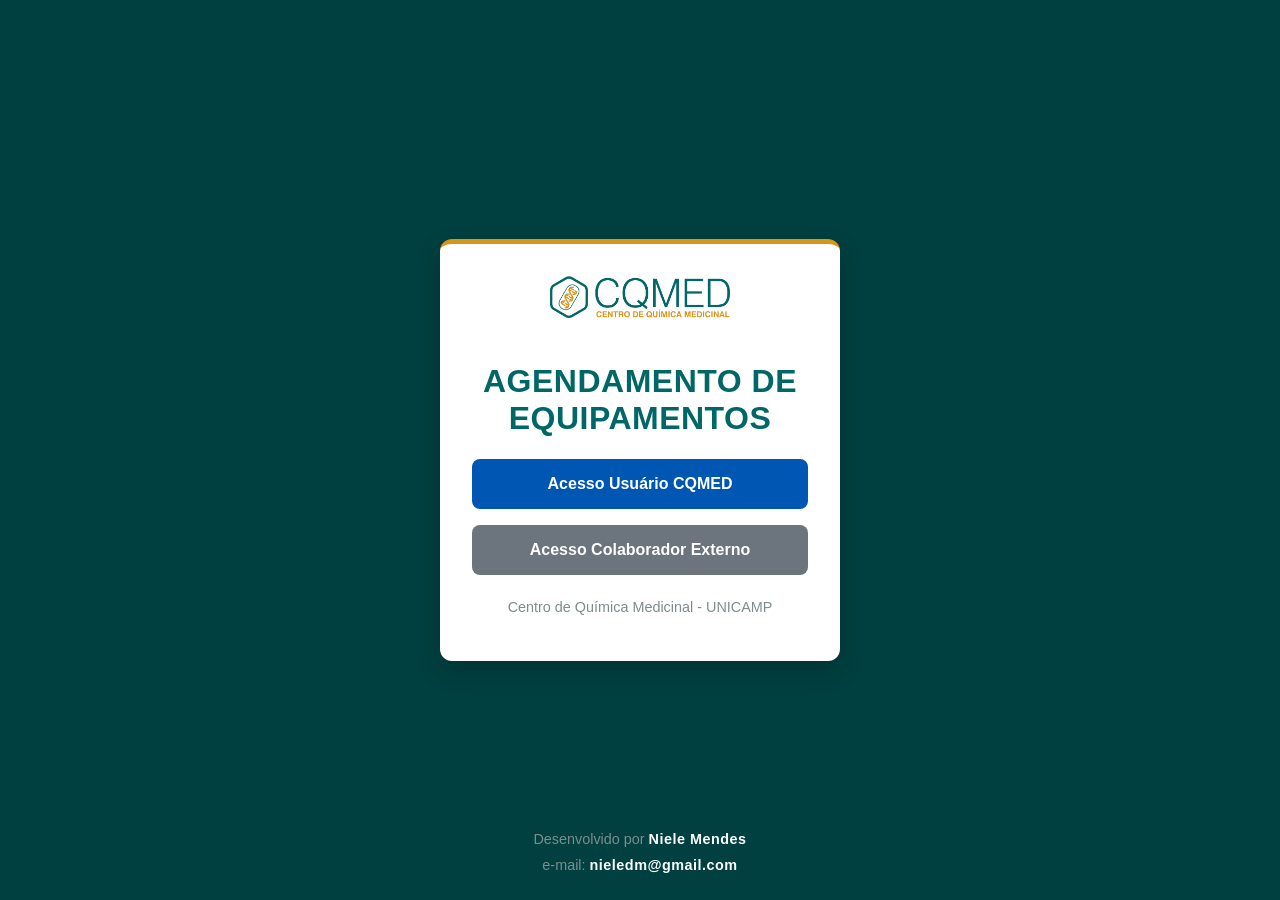
<file: templates/index.html>
<!DOCTYPE html>
<html lang="pt-br">
<head>
    <meta charset="UTF-8">
    <title>Agendamento CQMED</title>
    <link rel="icon" href="data:image/svg+xml,<svg xmlns=%22http://www.w3.org/2000/svg%22 viewBox=%220 0 100 100%22><text y=%22.9em%22 font-size=%2290%22>📅</text></svg>">
    <link rel="stylesheet" href="/static/css/base.css">
    <link rel="stylesheet" href="/static/css/login.css">
</head>
<body>
    <div class="card">
        <img src="/static/images/cqmed_logo.png" 
            alt="CQMED" 
            style="max-width: 180px; margin-bottom: 20px; display: inline-block;">
        <h1 style="color: var(--cqmed-teal-main);">Agendamento de Equipamentos</h1>
        <div class="btn-container">
            <a href="/login-interno" class="btn btn-interno">Acesso Usuário CQMED</a>
            <a href="/login-externo" class="btn btn-externo">Acesso Colaborador Externo</a>
        </div>
        <p>Centro de Química Medicinal - UNICAMP</p>
    </div>
    <!-- <div class="login-footer">
        <p>Precisa de ajuda ou está sem acesso? <a href="mailto:nieledm@gmail.com">Fale com o Suporte</a></p>
        <p>Desenvolvido por <strong>Niele Mendes</strong></p>
    </div> -->
    <div class="login-footer">
        <p style="margin-top: 15px;">Desenvolvido por <strong>Niele Mendes</strong></p>
        <p>e-mail: <strong style="user-select: all;">nieledm@gmail.com</strong> 
           <!-- <button onclick="copiarEmail()" class="btn-copiar" title="Copiar e-mail">📋 Copiar</button> -->
        </p>

    </div>

    <!-- <script>
        function copiarEmail() {
            const email = "nieledm@gmail.com";
            navigator.clipboard.writeText(email).then(() => {
                alert("E-mail copiado! Agora é só colar no seu Gmail ou serviço de e-mail favorito.");
            }).catch(err => {
                console.error('Erro ao copiar: ', err);
            });
        }
    </script> -->
</body>
</html>
</file>
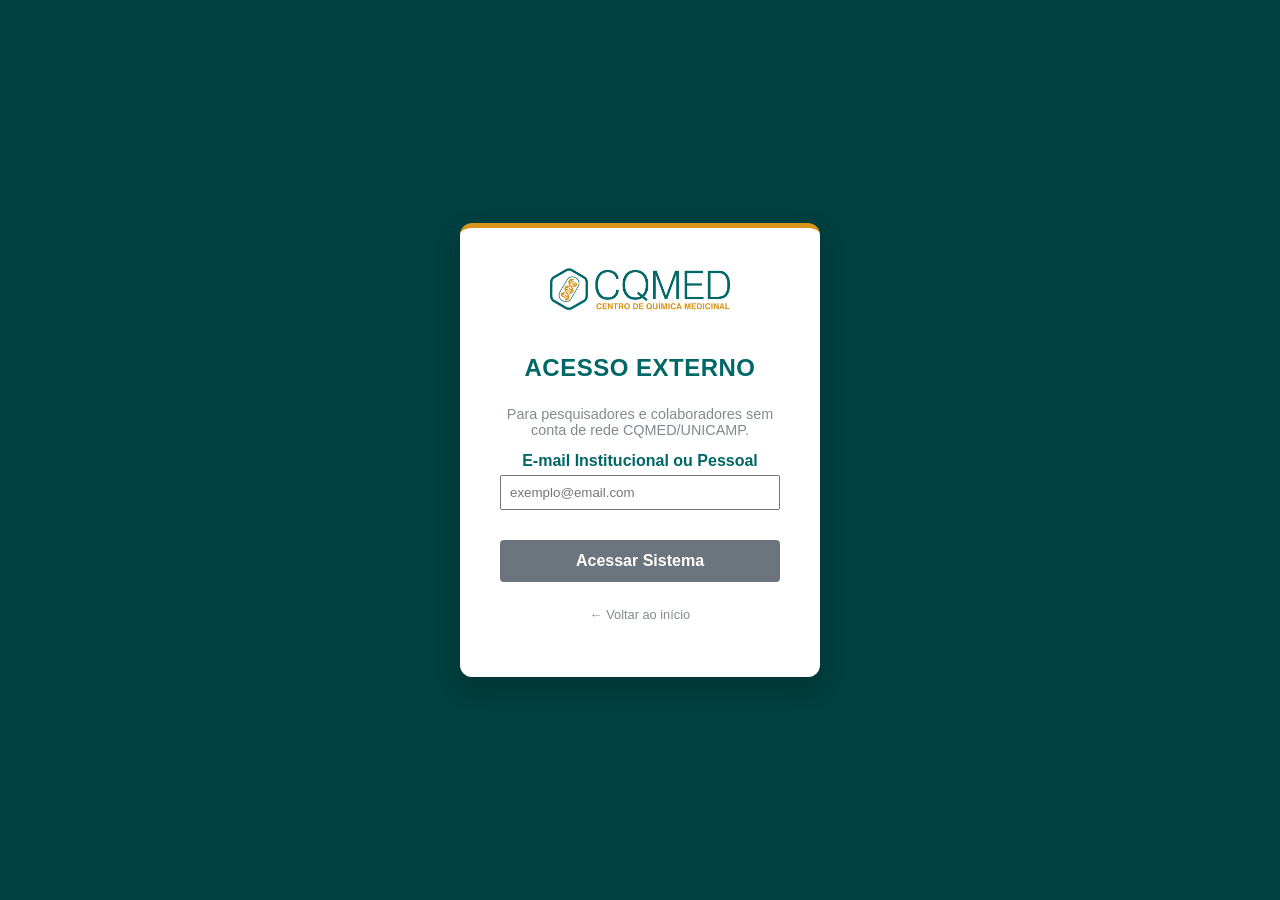
<file: templates/login_externo.html>
<!DOCTYPE html>
<html lang="pt-br">
<head>
    <meta charset="UTF-8">
    <title>Agendamento CQMED</title>
    <link rel="icon" href="data:image/svg+xml,<svg xmlns=%22http://www.w3.org/2000/svg%22 viewBox=%220 0 100 100%22><text y=%22.9em%22 font-size=%2290%22>📅</text></svg>">
    <link rel="stylesheet" href="/static/css/base.css">
    <link rel="stylesheet" href="/static/css/login.css">
</head>
<body>
    <div class="login-card">
        <img src="/static/images/cqmed_logo.png" 
            alt="CQMED" 
            style="max-width: 180px; margin-bottom: 20px; display: inline-block;">
        <h2 style="color: var(--cqmed-teal-main);">Acesso Externo</h2>
        <p >
            Para pesquisadores e colaboradores sem conta de rede CQMED/UNICAMP.
        </p>
        <form id="loginExternoForm">
            <div class="form-group" style="color: var(--cqmed-teal-main);">
                <label>E-mail Institucional ou Pessoal</label>
                <input type="email" id="email" placeholder="exemplo@email.com" required>
            </div>
            <button type="submit" class="btn-login" style="background-color: #6c757d;">Acessar Sistema</button>
            <div id="error" class="error-msg">Erro ao processar login.</div>
        </form>
        <p><a href="/" style="color: #7f8c8d; font-size: 0.8rem; text-decoration: none;">← Voltar ao início</a></p>
    </div>

    <script src="/static/js/login.js?v=<?php echo time(); ?"></script>
    <script>
        // Chama a mesma função que criamos no login.js, mas com o tipo 'externo'
        document.getElementById('loginExternoForm').onsubmit = (e) => realizarLogin(e, 'externo');
    </script>
</body>
</html>
</file>
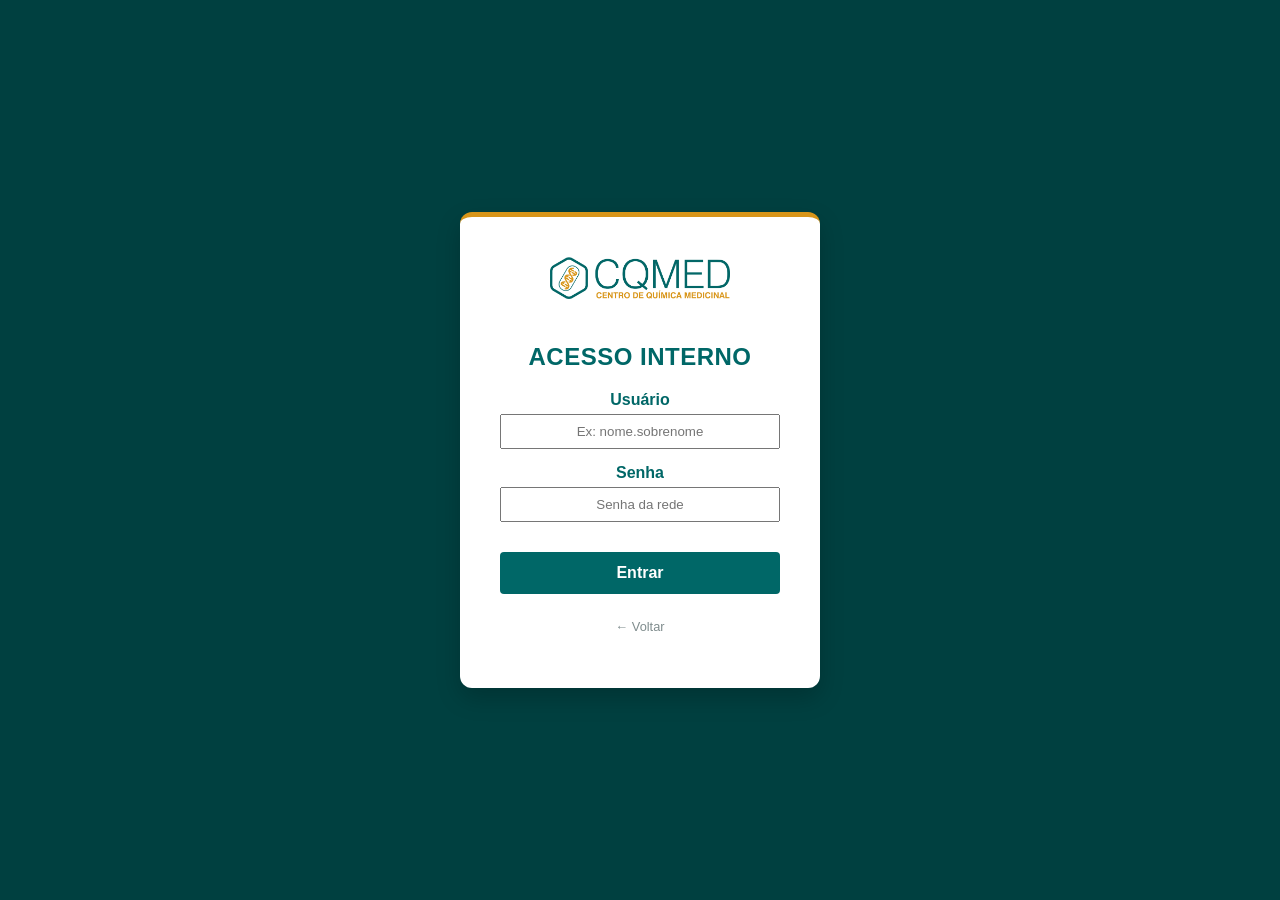
<file: templates/login_interno.html>
<!DOCTYPE html>
<html lang="pt-br">
<head>
    <meta charset="UTF-8">
    <title>Agendamento CQMED</title>
    <link rel="icon" href="data:image/svg+xml,<svg xmlns=%22http://www.w3.org/2000/svg%22 viewBox=%220 0 100 100%22><text y=%22.9em%22 font-size=%2290%22>📅</text></svg>">
    <link rel="stylesheet" href="/static/css/base.css">
    <link rel="stylesheet" href="/static/css/login.css">
</head>
<body>
    <div class="login-card">
        <img src="/static/images/cqmed_logo.png" 
            alt="CQMED" 
            style="max-width: 180px; margin-bottom: 20px; display: inline-block;">
        <h2 style="color: var(--cqmed-teal-main);">Acesso Interno</h2>
        <form id="loginForm">
            <div class="form-group" style="color: var(--cqmed-teal-main);">
                <label>Usuário</label>
                <input type="text" id="username" placeholder="Ex: nome.sobrenome" required style="text-align: center;">
            </div>
            <div class="form-group" style="color: var(--cqmed-teal-main);">
                <label>Senha</label>
                <input type="password" id="password" placeholder="Senha da rede" required style="text-align: center;">
            </div>
            <button type="submit" class="btn-login">Entrar</button>
            <div id="error" class="error-msg">Usuário ou senha incorretos.</div>
        </form>
        <p><a href="/" style="color: #7f8c8d; font-size: 0.8rem; text-decoration: none;">← Voltar</a></p>
    </div>

    <script src="/static/js/login.js?v=<?php echo time(); ?"></script>
    <script>
        document.getElementById('loginForm').onsubmit = (e) => realizarLogin(e, 'interno');
    </script>
</body>
</html>
</file>
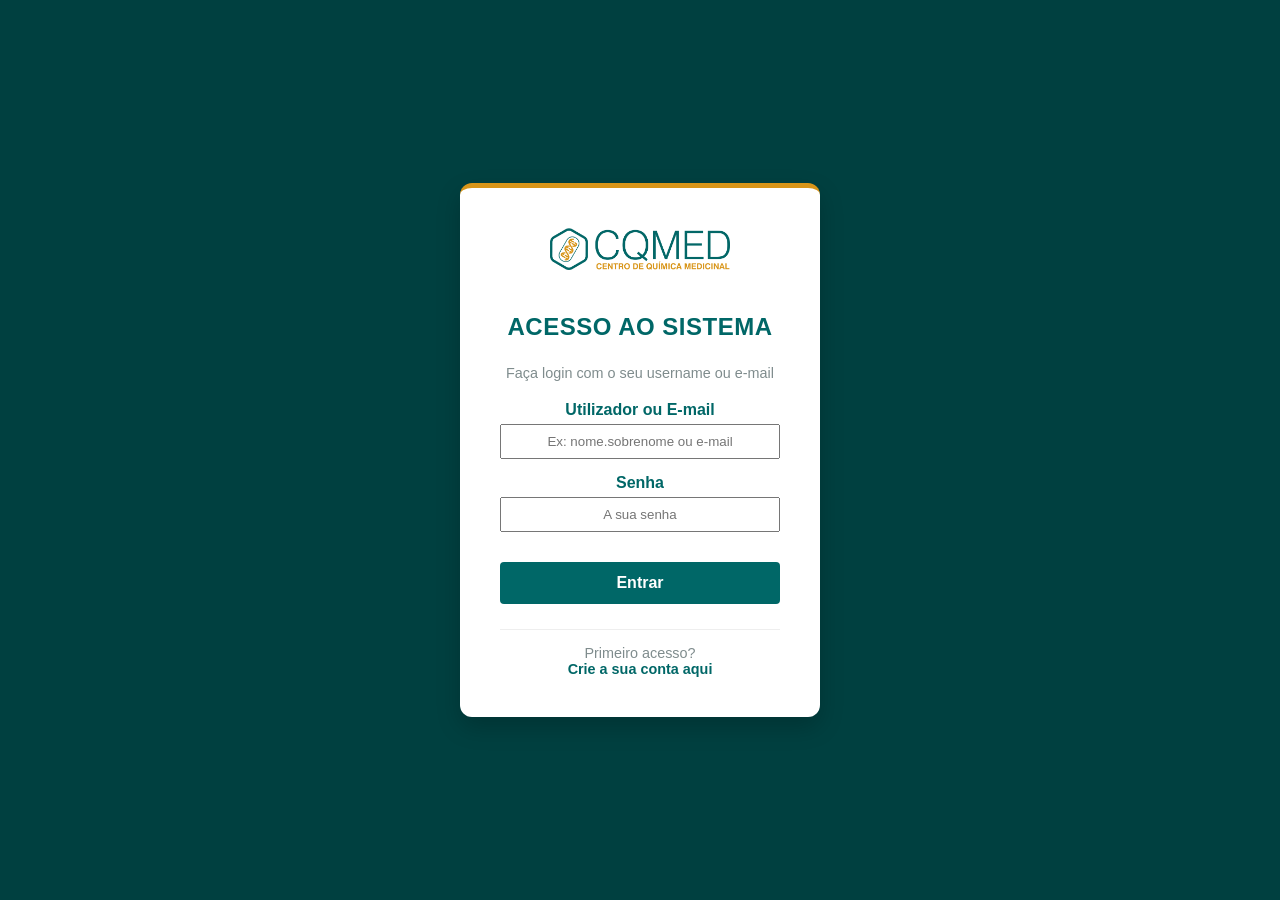
<file: templates/login_local.html>
<!DOCTYPE html>
<html lang="pt-br">
<head>
    <meta charset="UTF-8">
    <title>Agendamento CQMED - Acesso</title>
    <link rel="icon" href="data:image/svg+xml,<svg xmlns=%22http://www.w3.org/2000/svg%22 viewBox=%220 0 100 100%22><text y=%22.9em%22 font-size=%2290%22>📅</text></svg>">
    <link rel="stylesheet" href="/static/css/base.css">
    <link rel="stylesheet" href="/static/css/login.css">
</head>
<body>
    <div class="login-card">
        <img src="/static/images/cqmed_logo.png" 
            alt="CQMED" 
            style="max-width: 180px; margin-bottom: 20px; display: inline-block;">
        
        <h2 style="color: var(--cqmed-teal-main);">Acesso ao Sistema</h2>
        <p style="color: #7f8c8d; font-size: 0.9rem; margin-bottom: 20px;">Faça login com o seu username ou e-mail</p>
        
        <form id="loginLocalForm">
            <div class="form-group" style="color: var(--cqmed-teal-main);">
                <label>Utilizador ou E-mail</label>
                <input type="text" id="username" placeholder="Ex: nome.sobrenome ou e-mail" required style="text-align: center;">
            </div>
            <div class="form-group" style="color: var(--cqmed-teal-main);">
                <label>Senha</label>
                <input type="password" id="password" placeholder="A sua senha" required style="text-align: center;">
            </div>
            
            <button type="submit" class="btn-login">Entrar</button>
            <div id="error" class="error-msg" style="display: none;">Utilizador ou senha incorretos.</div>
        </form>
        
        <div style="margin-top: 25px; font-size: 0.9rem; border-top: 1px solid #eee; padding-top: 15px;">
            <p style="color: #7f8c8d; margin: 0;">Primeiro acesso?</p>
            <a href="/registro" style="color: var(--cqmed-teal-main); font-weight: bold; text-decoration: none;">Crie a sua conta aqui</a>
        </div>
    <!-- </div>
        <div class="login-footer">
            <p style="margin-top: 15px;">Desenvolvido por <strong>Niele Mendes</strong></p>
            <p>e-mail: <strong style="user-select: all;">niele.mendes@cqmed.com.br</strong></p>
        </div>
    </div> -->

    <script src="/static/js/login.js?v=<?php echo time(); ?"></script>
    <script>
        // Continua a enviar os dados para a rota interna no modo unificado
        document.getElementById('loginLocalForm').onsubmit = (e) => realizarLogin(e, 'interno');
    </script>
</body>
</html>
</file>
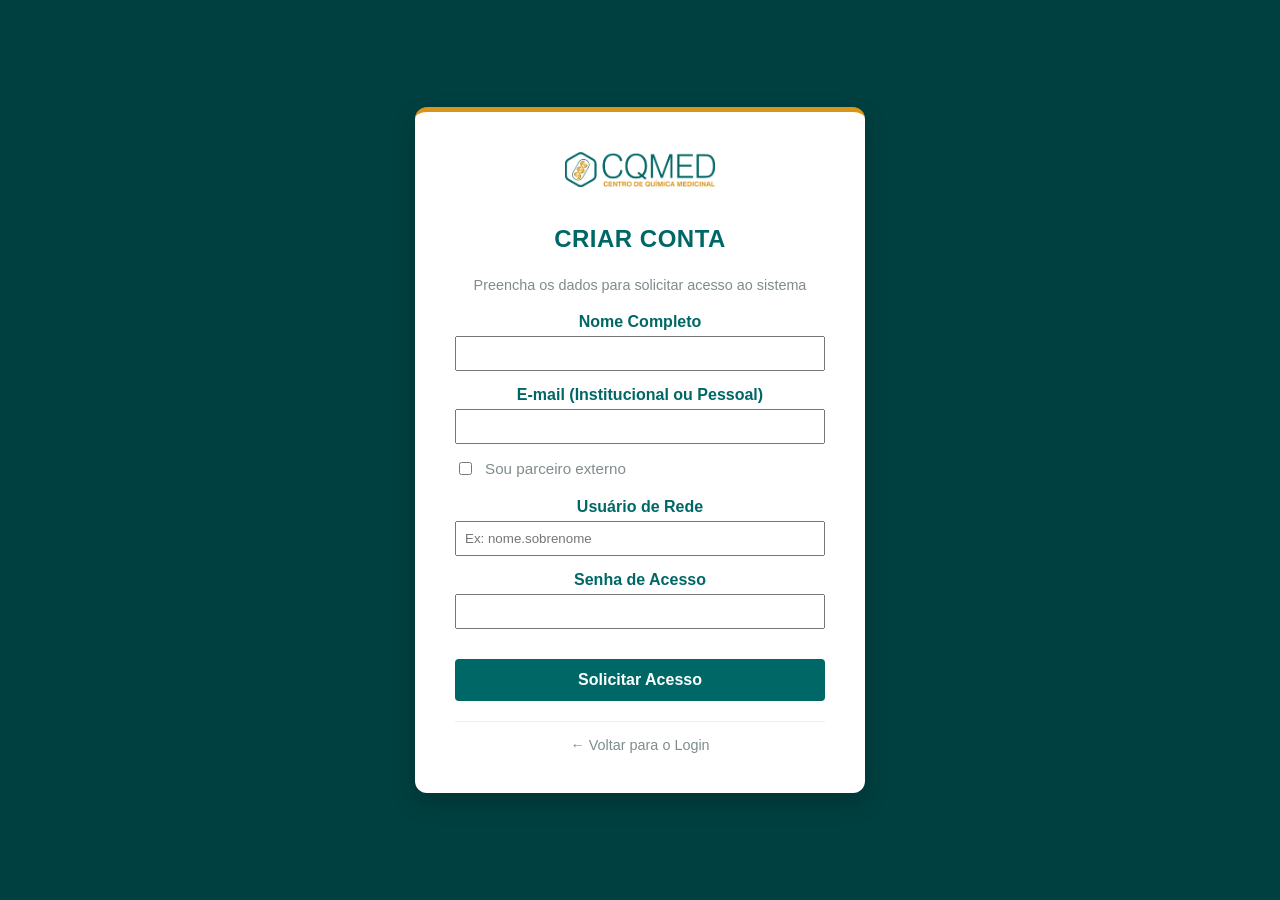
<file: templates/registro.html>
<!DOCTYPE html>
<html lang="pt-br">
<head>
    <meta charset="UTF-8">
    <title>Agendamento CQMED - Criar Conta</title>
    <link rel="icon" href="data:image/svg+xml,<svg xmlns=%22http://www.w3.org/2000/svg%22 viewBox=%220 0 100 100%22><text y=%22.9em%22 font-size=%2290%22>📅</text></svg>">
    <link rel="stylesheet" href="/static/css/base.css">
    <link rel="stylesheet" href="/static/css/login.css">
    <style>
        /* Ajuste fino para o card de registro ficar um pouco mais largo */
        .registro-card {
            max-width: 450px;
        }
        .checkbox-group {
            display: flex;
            align-items: center;
            gap: 10px;
            text-align: left;
            margin-bottom: 20px;
            color: #7f8c8d;
            font-size: 0.95rem;
            cursor: pointer;
        }
    </style>
</head>
<body>
    <div class="login-card registro-card">
        <img src="/static/images/cqmed_logo.png" 
            alt="CQMED" 
            style="max-width: 150px; margin-bottom: 15px; display: inline-block;">
        
        <h2 style="color: var(--cqmed-teal-main);">Criar Conta</h2>
        <p style="color: #7f8c8d; font-size: 0.9rem; margin-bottom: 20px;">Preencha os dados para solicitar acesso ao sistema</p>
        
        <form id="registroForm">
            <div class="form-group" style="color: var(--cqmed-teal-main);">
                <label>Nome Completo</label>
                <input type="text" id="full_name" required style="text-align: left;">
            </div>

            <div class="form-group" style="color: var(--cqmed-teal-main);">
                <label>E-mail (Institucional ou Pessoal)</label>
                <input type="email" id="email" required style="text-align: left;">
            </div>

            <label class="checkbox-group">
                <input type="checkbox" id="is_external" onchange="alternarCampoUsuario()">
                <span>Sou parceiro externo</span>
            </label>

            <div class="form-group" id="div_username" style="color: var(--cqmed-teal-main);">
                <label>Usuário de Rede</label>
                <input type="text" id="username" placeholder="Ex: nome.sobrenome" required style="text-align: left;">
            </div>

            <div class="form-group" style="color: var(--cqmed-teal-main);">
                <label>Senha de Acesso</label>
                <input type="password" id="password" required style="text-align: left;" minlength="6">
            </div>
            
            <button type="submit" class="btn-login" id="btn-submit">Solicitar Acesso</button>
            
            <div id="mensagem" style="display: none; margin-top: 15px; padding: 10px; border-radius: 5px; font-size: 0.9rem;"></div>
        </form>
        
        <div style="margin-top: 20px; font-size: 0.9rem; border-top: 1px solid #eee; padding-top: 15px;">
            <a href="/" style="color: #7f8c8d; text-decoration: none;">← Voltar para o Login</a>
        </div>
    </div>

    <script>
        // Função para esconder/mostrar o campo "Usuário" baseado no checkbox
        function alternarCampoUsuario() {
            const isExternal = document.getElementById('is_external').checked;
            const divUsername = document.getElementById('div_username');
            const inputUsername = document.getElementById('username');

            if (isExternal) {
                divUsername.style.display = 'none';
                inputUsername.removeAttribute('required');
                inputUsername.value = ''; // Limpa o valor
            } else {
                divUsername.style.display = 'block';
                inputUsername.setAttribute('required', 'required');
            }
        }

        // Função que envia os dados para a API
        document.getElementById('registroForm').addEventListener('submit', async (e) => {
            e.preventDefault();
            
            const btnSubmit = document.getElementById('btn-submit');
            const mensagemDiv = document.getElementById('mensagem');
            
            btnSubmit.disabled = true;
            btnSubmit.innerText = "Aguarde...";
            mensagemDiv.style.display = 'none';

            // Monta o payload exatamente como o Pydantic espera
            const payload = {
                full_name: document.getElementById('full_name').value,
                email: document.getElementById('email').value,
                username: document.getElementById('username').value || document.getElementById('email').value,
                password: document.getElementById('password').value,
                is_external: document.getElementById('is_external').checked
            };

            try {
                const response = await fetch('/api/local/registro', {
                    method: 'POST',
                    headers: { 'Content-Type': 'application/json' },
                    body: JSON.stringify(payload)
                });

                const data = await response.json();

                if (response.ok) {
                    mensagemDiv.style.display = 'block';
                    mensagemDiv.style.backgroundColor = '#d4edda';
                    mensagemDiv.style.color = '#155724';
                    mensagemDiv.style.border = '1px solid #c3e6cb';
                    mensagemDiv.innerText = data.mensagem;
                    document.getElementById('registroForm').reset(); // Limpa o formulário
                    alternarCampoUsuario(); // Reseta a interface
                } else {
                    mensagemDiv.style.display = 'block';
                    mensagemDiv.style.backgroundColor = '#f8d7da';
                    mensagemDiv.style.color = '#721c24';
                    mensagemDiv.style.border = '1px solid #f5c6cb';
                    // Mostra o erro retornado pelo FastAPI (detail)
                    mensagemDiv.innerText = data.detail || "Erro ao tentar realizar o cadastro.";
                }
            } catch (error) {
                mensagemDiv.style.display = 'block';
                mensagemDiv.style.backgroundColor = '#f8d7da';
                mensagemDiv.style.color = '#721c24';
                mensagemDiv.innerText = "Erro de conexão com o servidor.";
            } finally {
                btnSubmit.disabled = false;
                btnSubmit.innerText = "Solicitar Acesso";
            }
        });
    </script>
</body>
</html>
</file>
<file: static/css/base.css>
:root {
    /* Cores Primárias Reais (Manual CQMED) */
    --cqmed-teal-main: rgb(0, 103, 103);
    --cqmed-gold-main: rgb(216, 149, 25);
    
    /* Variações para Interface */
    --cqmed-teal-dark: #004040;
    --cqmed-teal-light: #007a7a;
    --cqmed-gold-hover: #ffb82b;
    
    /* Neutros */
    --bg-page: #ffffff;
    --text-dark: #333333;
    --border-light: #ddd;

    /* Semântica */
    --status-admin: var(--cqmed-gold-main);
    --status-responsavel: var(--cqmed-teal-main);
}

html, body {
    margin: 0;
    padding: 0;
    /* height: 100%; */
    font-family: 'DIN', 'Swis721 BT', 'Segoe UI', Arial, sans-serif; /* Tipografia do manual */
    color: var(--text-dark);
    background-color: var(--bg-page);
}

h1, h2, h3, .sidebar-header {
    font-weight: 700;
    text-transform: uppercase;
    letter-spacing: 0.5px;
}

p { color: #7f8c8d; font-size: 0.9rem; margin-top: 1.5rem; }

.form-group {
    margin-bottom: 15px;
}

.form-group label {
    display: block;
    margin-bottom: 5px;
    font-weight: bold;
}

.form-group input {
    width: 100%;
    padding: 8px;
    box-sizing: border-box;
}

.btn-login {
    width: 100%;
    padding: 1rem;
    background-color: #0056b3;
    color: white;
    border: none;
    border-radius: 6px;
    cursor: pointer;
    font-size: 1rem;
    font-weight: bold;
    margin-top: 1rem;
}

.btn-login:hover { background-color: #004494; }

.btn-excluir {
    width: 100%;
    padding: 1rem;
    background-color: #e74c3c;
    color: white;
    border: none;
    border-radius: 6px;
    cursor: pointer;
    font-size: 1rem;
    font-weight: bold;
    margin-top: 1rem;
}

.btn-excluir:hover { background-color: #c0392b; }


.error-msg { color: #e74c3c; font-size: 0.9rem; margin-top: 1rem; display: none; }
</file>
<file: static/css/login.css>
/* No login.css */
body {
    background-color: var(--cqmed-teal-dark) !important; /* Cor oficial do manual */
    display: flex;
    justify-content: center;
    align-items: center;
    min-height: 100vh;
    width: 100vw;
    margin: 0;
}

/* Garante que os cards fiquem centralizados e com a borda dourada[cite: 3] */
.card, .login-card { 
    background: white; 
    padding: 2.5rem; 
    border-radius: 12px; 
    box-shadow: 0 10px 25px rgba(0,0,0,0.2); 
    text-align: center; 
    width: 100%;
    max-width: 400px;
    border-top: 5px solid var(--cqmed-gold-main); 
    box-sizing: border-box;
    display: inline-block; /* Garante o comportamento de bloco centralizado */
}

.login-body {
    display: flex;
    justify-content: center;
    align-items: center;
    height: 100vh;
    background-color: var(--cqmed-teal-dark);
}

.login-card {
    background: white;
    padding: 2.5rem;
    border-radius: 12px;
    box-shadow: 0 10px 25px rgba(0,0,0,0.2);
    width: 100%;
    max-width: 360px;
    text-align: center;
    border-top: 5px solid var(--cqmed-gold-main);
}

.btn-login {
    width: 100%;
    padding: 12px;
    background-color: var(--cqmed-teal-main);
    color: white;
    border: none;
    border-radius: 4px;
    font-weight: bold;
    cursor: pointer;
    margin-top: 15px;
}

.btn-login:hover {
    background-color: var(--cqmed-teal-light);
}

.card { 
    background: white; 
    padding: 2rem; 
    border-radius: 12px; 
    box-shadow: 0 10px 25px rgba(0,0,0,0.2); 
    text-align: center; 
    max-width: 400px;
    border-top: 5px solid var(--cqmed-gold-main);
}

.btn-container { 
    display: flex; 
    flex-direction: column; 
    gap: 1rem; 
}

.btn { 
    padding: 1rem; 
    border: none; 
    border-radius: 8px; 
    cursor: pointer; 
    font-size: 1rem; 
    font-weight: bold; 
    transition: 0.3s; 
    text-decoration: none; 
}

.btn-interno { 
    background-color: #0056b3; 
    color: white; 
}

.btn-interno:hover { 
    background-color: #004494; 
}

.btn-externo { 
    background-color: #6c757d; 
    color: white; 
}

.btn-externo:hover { 
    background-color: #5a6268; 
}

/* --- Rodapé da Tela de Login --- */
.login-footer {
    position: absolute;
    bottom: 20px;
    width: 100%;
    text-align: center;
    color: #b6b6b6; /* Cinza sutil para não brigar com o card principal */
    font-size: 0.85rem;
    line-height: 1.6;
}

.login-footer p {
    margin: 3px 0;
}

.login-footer a {
    color: var(--cqmed-teal-main); 
    text-decoration: none;
    font-weight: bold;
    transition: color 0.3s;
}

.login-footer a:hover {
    color: var(--cqmed-gold-main);
    text-decoration: underline;
}

.login-footer strong {
    color: var(--bg-page);
    font-weight: 800;
    /* text-transform: uppercase; */
    letter-spacing: 0.5px;
}


/* Estilo do botão de Copiar E-mail */
.btn-copiar {
    background: #f0f0f0;
    border: 1px solid #ccc;
    border-radius: 4px;
    padding: 4px 8px;
    font-size: 0.8rem;
    cursor: pointer;
    margin-left: 8px;
    color: var(--text-dark);
    font-family: inherit;
    transition: all 0.3s ease;
}

.btn-copiar:hover {
    background: var(--cqmed-gold-main);
    color: white;
    border-color: var(--cqmed-gold-main);
    transform: translateY(-1px);
    box-shadow: 0 2px 5px rgba(0,0,0,0.1);
}
</file>
